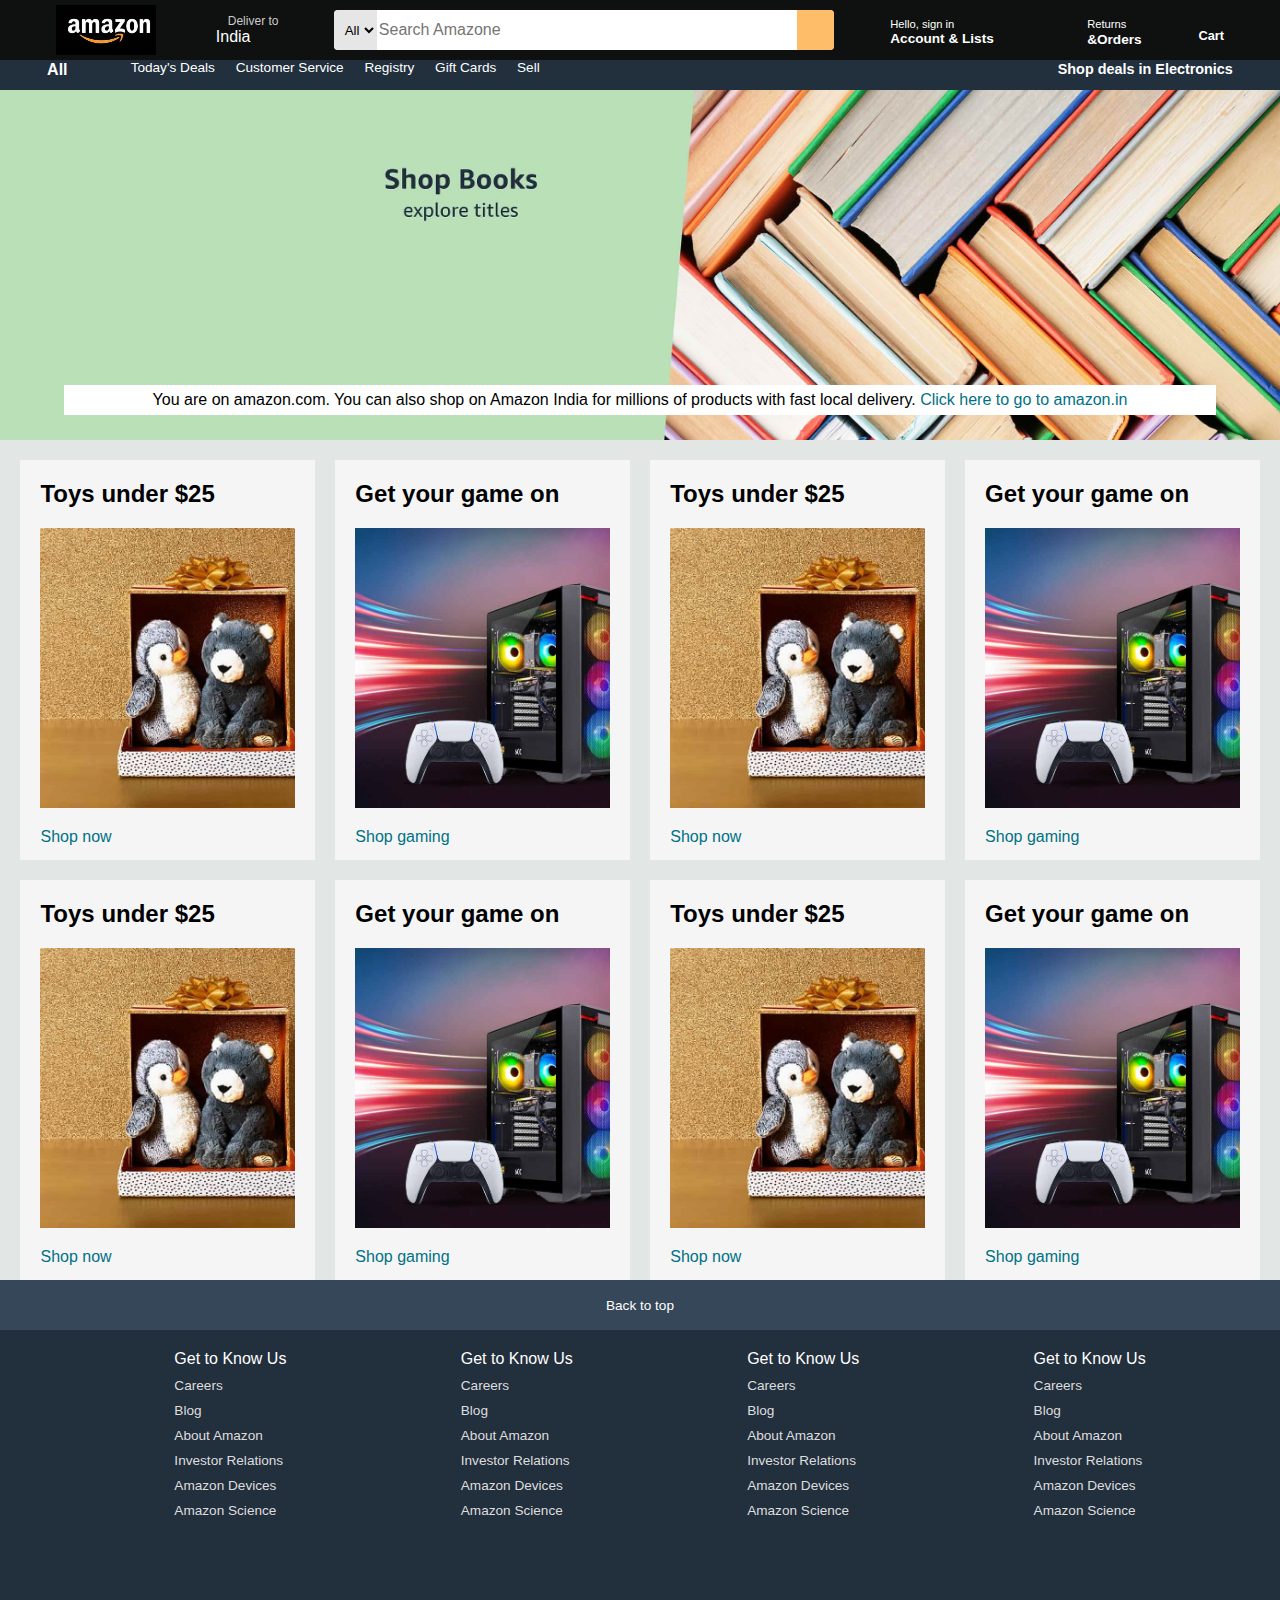
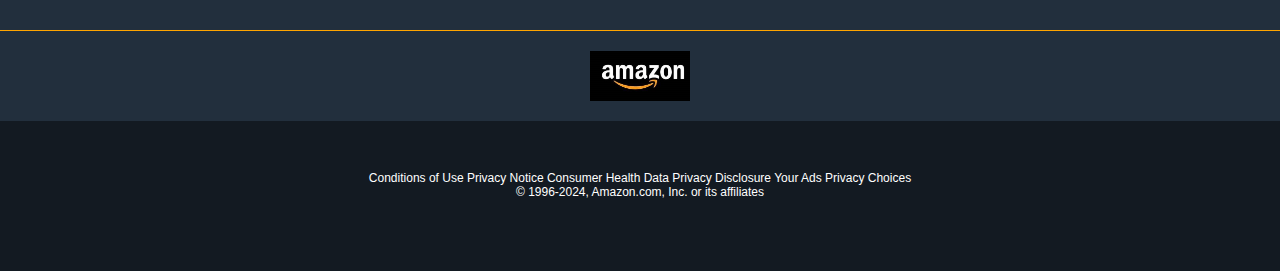
<file: index.html>
<!DOCTYPE html>
<html lang="en">
<head>
    <meta charset="UTF-8">
    <meta name="viewport" content="width=device-width, initial-scale=1.0">
    <title>Document</title>
    <link rel="stylesheet" href="project.css">
    <link rel="stylesheet" href="https://cdnjs.cloudflare.com/ajax/libs/font-awesome/6.6.0/css/all.min.css" integrity="sha512-Kc323vGBEqzTmouAECnVceyQqyqdsSiqLQISBL29aUW4U/M7pSPA/gEUZQqv1cwx4OnYxTxve5UMg5GT6L4JJg==" crossorigin="anonymous" referrerpolicy="no-referrer" />
</head>
<body>
    <header>
        <div class="navbar">
            <div class="nav-logo border">
                <div class="logo"></div>
            </div>
            
            <!-- second box -->

            <div class="nav_address border">
                <p class="add-first">Deliver to</p>
                <div class="add-icon">
                    <i class="fa-solid fa-location-dot"></i>
                    <p class="add-second">India</p>
                </div>
            </div>

            <!-- third box -->

            <div class="nav-search">
                <select class="search-select">
                    <option>All</option>
                </select>
                <input placeholder="Search Amazone" class="search-input">
                <div class="search-icon">
                    <i class="fa-solid fa-magnifying-glass"></i>
                </div>
            </div>

            <!-- fourth box -->

            <div class="nav-signin border">
                <p><span>Hello, sign in</span></p>
                <p class="nav-second">Account & Lists <i class="fa-solid fa-angle-down"></i></p>
            </div>

            <!-- fifth box -->

            <div class="nav-return border">
                <p><span>Returns</span></p>
                <p class="nav-second">&Orders</p>
            </div>

            <!-- sixth box -->

            <div class="nav-cart border">
                <i class="fa-solid fa-cart-shopping"></i>Cart
                
            </div>
        </div>

     <!-- PANNEL -->

    <div class="panel">
        <div class="panel-all border">
            <i class="fa-solid fa-bars"></i>
            All
        </div>
        <div class="panel-ops ">
            <p class="border">Today's Deals</p>
            <p class="border">Customer Service</p>
            <p class="border">Registry</p>
            <p class="border">Gift Cards</p>
            <p class="border">Sell</p>
        </div>
        <div class="panel-shop border">
            <p>Shop deals in Electronics</p>
        </div>
    </div>
    </header>

    <!-- HERO SECTION -->

     <div class="hero-section">
        <div class="hero-msg">
            <p>You are on amazon.com. You can also shop on Amazon India for millions of products with fast local delivery. <a>Click here to go to amazon.in</a></p>
        </div>
     </div>

    <!-- SHOP SECTION -->

    <div class="shop-section">
        <div class="box1 box">
            <h2>Toys under $25</h2>
            <div class="box1-img"></div>
            <a href="#">Shop now</a>
        </div>

        <!-- BOX 2 -->

        <div class="box2 box">
            <h2>Get your game on</h2>
            <div class="box2-img"></div>
            <a href="#">Shop gaming</a>
        </div>

        <!-- BOX 3 -->

        <div class="box3 box">
            <h2>Toys under $25</h2>
            <div class="box3-img"></div>
            <a href="#">Shop now</a>
        </div>

        <!-- BOX 4 -->

        <div class="box4 box">
            <h2>Get your game on</h2>
            <div class="box4-img"></div>
            <a href="#">Shop gaming</a>
        </div>




        <div class="box1 box">
            <h2>Toys under $25</h2>
            <div class="box1-img"></div>
            <a href="#">Shop now</a>
        </div>

        <!-- BOX 2 -->

        <div class="box2 box">
            <h2>Get your game on</h2>
            <div class="box2-img"></div>
            <a href="#">Shop gaming</a>
        </div>

        <!-- BOX 3 -->

        <div class="box3 box">
            <h2>Toys under $25</h2>
            <div class="box3-img"></div>
            <a href="#">Shop now</a>
        </div>

        <!-- BOX 4 -->

        <div class="box4 box">
            <h2>Get your game on</h2>
            <div class="box4-img"></div>
            <a href="#">Shop gaming</a>
        </div>
    </div>

    <!-- footer -->

    <footer>
        <div class="foot-panel1">
            Back to top
        </div>

        <div class="foot-panel2">
          <ul>
            <p>Get to Know Us</p>
            <a>Careers</a>
            <a>Blog</a>
            <a>About Amazon</a>
            <a>Investor Relations</a>
            <a>Amazon Devices</a>
            <a>Amazon Science</a>
          </ul>

          <ul>
            <p>Get to Know Us</p>
            <a>Careers</a>
            <a>Blog</a>
            <a>About Amazon</a>
            <a>Investor Relations</a>
            <a>Amazon Devices</a>
            <a>Amazon Science</a>
          </ul>

          <ul>
            <p>Get to Know Us</p>
            <a>Careers</a>
            <a>Blog</a>
            <a>About Amazon</a>
            <a>Investor Relations</a>
            <a>Amazon Devices</a>
            <a>Amazon Science</a>
          </ul>

          <ul>
            <p>Get to Know Us</p>
            <a>Careers</a>
            <a>Blog</a>
            <a>About Amazon</a>
            <a>Investor Relations</a>
            <a>Amazon Devices</a>
            <a>Amazon Science</a>
          </ul>
        </div>

        <div class="foot-panel3">
            <div class="foot-logo"></div>
        </div>

        <div class="foot-panel4">
            <div class="foot-page">
                <a>Conditions of Use</a>
                <a>Privacy Notice</a>
                <a>Consumer Health Data Privacy Disclosure</a>
                <a>Your Ads Privacy Choices</a>
            </div>
            <div class="foot-copyright">
                <p>© 1996-2024, Amazon.com, Inc. or its affiliates</p>
            </div>
        </div>
    </footer>
</body>
</html>
</file>
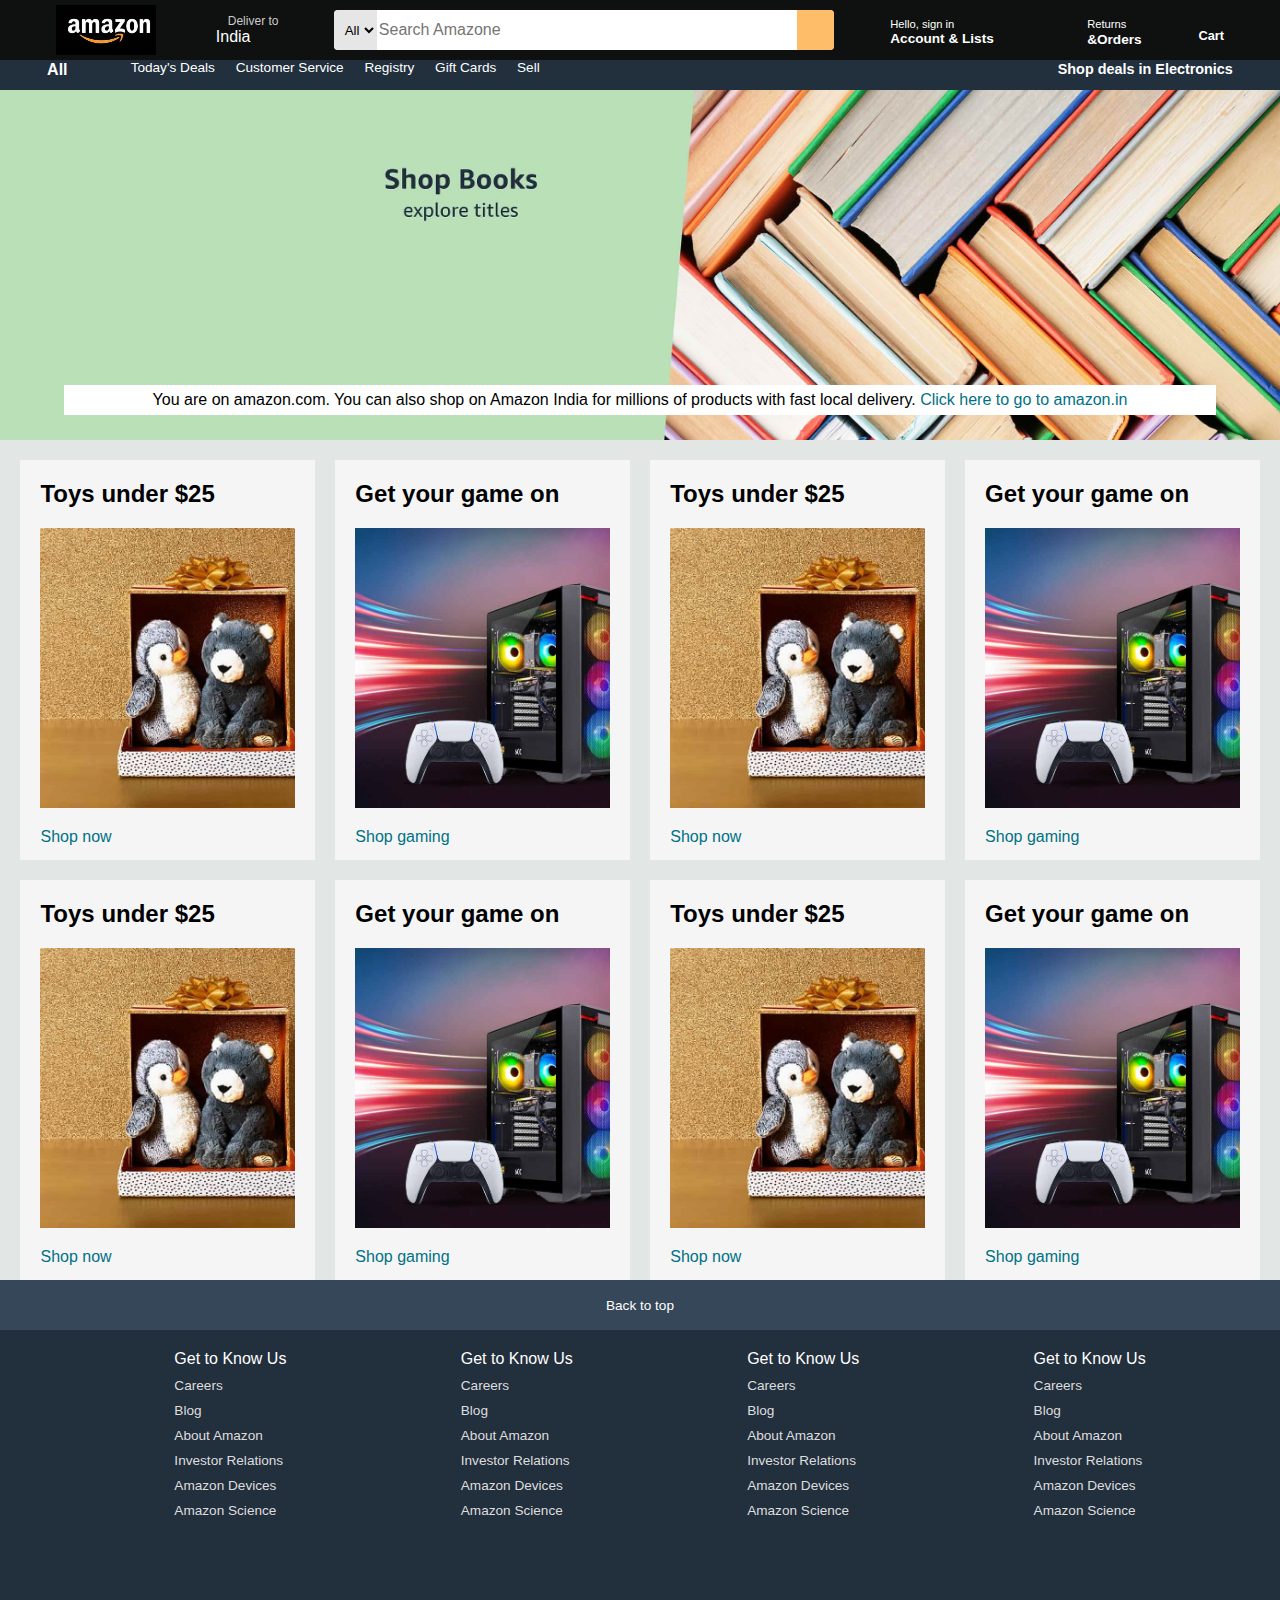
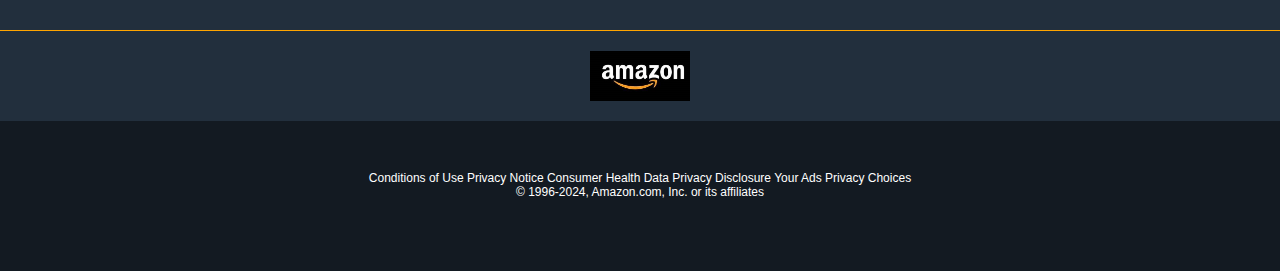
<file: project.html>
<!DOCTYPE html>
<html lang="en">
<head>
    <meta charset="UTF-8">
    <meta name="viewport" content="width=device-width, initial-scale=1.0">
    <title>Document</title>
    <link rel="stylesheet" href="project.css">
    <link rel="stylesheet" href="https://cdnjs.cloudflare.com/ajax/libs/font-awesome/6.6.0/css/all.min.css" integrity="sha512-Kc323vGBEqzTmouAECnVceyQqyqdsSiqLQISBL29aUW4U/M7pSPA/gEUZQqv1cwx4OnYxTxve5UMg5GT6L4JJg==" crossorigin="anonymous" referrerpolicy="no-referrer" />
</head>
<body>
    <header>
        <div class="navbar">
            <div class="nav-logo border">
                <div class="logo"></div>
            </div>
            
            <!-- second box -->

            <div class="nav_address border">
                <p class="add-first">Deliver to</p>
                <div class="add-icon">
                    <i class="fa-solid fa-location-dot"></i>
                    <p class="add-second">India</p>
                </div>
            </div>

            <!-- third box -->

            <div class="nav-search">
                <select class="search-select">
                    <option>All</option>
                </select>
                <input placeholder="Search Amazone" class="search-input">
                <div class="search-icon">
                    <i class="fa-solid fa-magnifying-glass"></i>
                </div>
            </div>

            <!-- fourth box -->

            <div class="nav-signin border">
                <p><span>Hello, sign in</span></p>
                <p class="nav-second">Account & Lists <i class="fa-solid fa-angle-down"></i></p>
            </div>

            <!-- fifth box -->

            <div class="nav-return border">
                <p><span>Returns</span></p>
                <p class="nav-second">&Orders</p>
            </div>

            <!-- sixth box -->

            <div class="nav-cart border">
                <i class="fa-solid fa-cart-shopping"></i>Cart
                
            </div>
        </div>

     <!-- PANNEL -->

    <div class="panel">
        <div class="panel-all border">
            <i class="fa-solid fa-bars"></i>
            All
        </div>
        <div class="panel-ops ">
            <p class="border">Today's Deals</p>
            <p class="border">Customer Service</p>
            <p class="border">Registry</p>
            <p class="border">Gift Cards</p>
            <p class="border">Sell</p>
        </div>
        <div class="panel-shop border">
            <p>Shop deals in Electronics</p>
        </div>
    </div>
    </header>

    <!-- HERO SECTION -->

     <div class="hero-section">
        <div class="hero-msg">
            <p>You are on amazon.com. You can also shop on Amazon India for millions of products with fast local delivery. <a>Click here to go to amazon.in</a></p>
        </div>
     </div>

    <!-- SHOP SECTION -->

    <div class="shop-section">
        <div class="box1 box">
            <h2>Toys under $25</h2>
            <div class="box1-img"></div>
            <a href="#">Shop now</a>
        </div>

        <!-- BOX 2 -->

        <div class="box2 box">
            <h2>Get your game on</h2>
            <div class="box2-img"></div>
            <a href="#">Shop gaming</a>
        </div>

        <!-- BOX 3 -->

        <div class="box3 box">
            <h2>Toys under $25</h2>
            <div class="box3-img"></div>
            <a href="#">Shop now</a>
        </div>

        <!-- BOX 4 -->

        <div class="box4 box">
            <h2>Get your game on</h2>
            <div class="box4-img"></div>
            <a href="#">Shop gaming</a>
        </div>




        <div class="box1 box">
            <h2>Toys under $25</h2>
            <div class="box1-img"></div>
            <a href="#">Shop now</a>
        </div>

        <!-- BOX 2 -->

        <div class="box2 box">
            <h2>Get your game on</h2>
            <div class="box2-img"></div>
            <a href="#">Shop gaming</a>
        </div>

        <!-- BOX 3 -->

        <div class="box3 box">
            <h2>Toys under $25</h2>
            <div class="box3-img"></div>
            <a href="#">Shop now</a>
        </div>

        <!-- BOX 4 -->

        <div class="box4 box">
            <h2>Get your game on</h2>
            <div class="box4-img"></div>
            <a href="#">Shop gaming</a>
        </div>
    </div>

    <!-- footer -->

    <footer>
        <div class="foot-panel1">
            Back to top
        </div>

        <div class="foot-panel2">
          <ul>
            <p>Get to Know Us</p>
            <a>Careers</a>
            <a>Blog</a>
            <a>About Amazon</a>
            <a>Investor Relations</a>
            <a>Amazon Devices</a>
            <a>Amazon Science</a>
          </ul>

          <ul>
            <p>Get to Know Us</p>
            <a>Careers</a>
            <a>Blog</a>
            <a>About Amazon</a>
            <a>Investor Relations</a>
            <a>Amazon Devices</a>
            <a>Amazon Science</a>
          </ul>

          <ul>
            <p>Get to Know Us</p>
            <a>Careers</a>
            <a>Blog</a>
            <a>About Amazon</a>
            <a>Investor Relations</a>
            <a>Amazon Devices</a>
            <a>Amazon Science</a>
          </ul>

          <ul>
            <p>Get to Know Us</p>
            <a>Careers</a>
            <a>Blog</a>
            <a>About Amazon</a>
            <a>Investor Relations</a>
            <a>Amazon Devices</a>
            <a>Amazon Science</a>
          </ul>
        </div>

        <div class="foot-panel3">
            <div class="foot-logo"></div>
        </div>

        <div class="foot-panel4">
            <div class="foot-page">
                <a>Conditions of Use</a>
                <a>Privacy Notice</a>
                <a>Consumer Health Data Privacy Disclosure</a>
                <a>Your Ads Privacy Choices</a>
            </div>
            <div class="foot-copyright">
                <p>© 1996-2024, Amazon.com, Inc. or its affiliates</p>
            </div>
        </div>
    </footer>
</body>
</html>
</file>
<file: project.css>
*{
    margin: 0;
    font-family: Arial;
    border: border-box;
}
.navbar{
    height: 60px;
    background-color: #0f1111;
    color: white;
    display: flex;
    justify-content: space-evenly;
    align-items: center;
}
.nav-logo{
    height: 50px;
    width: 100px;
}
.logo{
    height: 50px;
    width: 100%;
    background-image: url("amazone_logo.jpeg");
    background-size: cover;
}
.border{
    border: 1.5px solid transparent;
    
}
.border:hover{
    border: 1.5px solid white;
}

/* BOX 2 */

.add-first{
    color: #cccccc;
    font-size: 0.75rem;
    margin-left: 15px;
}
.add-second{
    color: #ffffff;
    font-size: 1rem;
    margin-left: 3px;
}
.add-icon{
    display: flex;
    text-align: center;
}

/* BOX 3 */

.nav-search{
    display: flex;
    justify-content: space-evenly;
    width: 500px;
    height: 40px;
    background-color: pink;
    border-radius: 4px;
}
.search-select{
    background-color: #E6E6E6;
    padding-left: 5px;
    width: 50px;
    border-top-left-radius: 4px;
    border-bottom-left-radius: 4px;
    text-align: center;
    border: none;
}
.search-input{
    width: 100%;
    font-size: 1rem;
    border: none;
}
.search-icon{
    width: 45px;
    display: flex;
    justify-content: center;
    align-items: center;
    font-size: 1.2rem;
    background-color: #febd68;
    color: #0f1111;
    border-top-right-radius: 4px;
    border-bottom-right-radius: 4px;
}
.nav-search:hover{
    border: 2px solid orange;
}

/* BOX 4 & 5*/

.nav-signin{
    font-size: 14px;
    width: 140px;
}
span{
    font-size: 0.7rem;
}
.nav-second{
    font-size: 0.85rem;
    font-weight: 700;
}
.nav-account{
    display: inline-block;
}

/* BOX 6 */

.nav-cart i {
    font-size: 30px;
}
.nav-cart{
    font-size: 0.8rem;
    font-weight: 700;
}

/* PANEL */

.panel{
    background-color: #222f3d;
    color: white;
    height: 30px;
    display: flex;
    justify-content: space-evenly;
}
.panel-all{
    font-weight: 600;
}
.panel-ops p {
    display: inline;
    margin-left: 15px;
}
.panel-ops{
    width: 70%;
    font-size: 0.85rem;
}
.panel-shop{
    font-size: 0.9rem;
    font-weight: 600;
}

/* HERO SECTION */

.hero-section{
    background-image: url('amazone_pic.jpg');
    background-size: cover; 
    height: 600px;
    display: flex;
    justify-content: center;
    align-items: flex-end;
    height: 350px;
}
.hero-msg{
    background-color: white;
    color: black;
    height: 30px;
    display: flex;
    justify-content: center;
    align-items: center;
    width: 90%;
    margin-bottom: 25px;
}
.hero-msg a {
    color: #007185;
}

/* SHOP SECTION */

.shop-section{
    display: flex;
    flex-wrap: wrap;
    justify-content: space-evenly;
    background-color: #e2e7e6;
}
.shop-section a {
    text-decoration: none;
}
.box{
    height: 400px;
    width:23%;
    background-color: whitesmoke;
    margin-top: 20px;
}
.box1-img{
    background-image: url('box1_img.jpg');
    background-size: cover;
    height: 280px;
    margin:20px;
}
.box1 h2 {
    margin: 20px;
}
.box1 a {
    margin: 20px;
    color: #007185;
}

/* -------------------- */

.box2-img{
    background-image: url('box2_img.jpg');
    background-size: cover;
    height: 280px;
    margin:20px;
}
.box2 h2 {
    margin: 20px;
}
.box2 a {
    margin: 20px;
    color: #007185;
}

/* ------------------------ */

.box3-img{
    background-image: url('box1_img.jpg');
    background-size: cover;
    height: 280px;
    margin:20px;
}
.box3 h2 {
    margin: 20px;
}
.box3 a {
    margin: 20px;
    color: #007185;
}

/* -------------------- */

.box4-img{
    background-image: url('box2_img.jpg');
    background-size: cover;
    height: 280px;
    margin:20px;
}
.box4 h2 {
    margin: 20px;
}
.box4 a {
    margin: 20px;
    color: #007185;
}

/* FOOTER */

.foot-panel1{
    display: flex;
    justify-content: center;
    align-items: center;
    background-color: #37475a;
    color: white;
    height: 50px;
    font-size: 0.85rem;
}

.foot-panel2{
    background-color: #222f3d;
    color: white;
    height: 300px;
    display: flex;
    justify-content: space-evenly;
}

ul{
    margin-top: 20px;
}

ul a {
    display: block;
    font-size: 0.85rem;
    margin-top: 10px;
    color: #dddddd;
}

.foot-panel3{
    border-top: 0.5px solid orange;
    background-color: #222f3d;
    display: flex;
    justify-content: center;
    align-items: center;
}
.foot-logo{
    height: 50px;
    width: 100px;
    background-image: url("amazone_logo.jpeg");
    background-size: cover;
    color: white;
    margin-bottom: 20px;
    margin-top: 20px;
}

.foot-panel4{
    background-color: #131A22;
    height: 100px;
    padding-top: 50px;
    color: white;
    font-size: 0.75rem;
}
.foot-page{
    text-align: center;
}
.foot-copyright{
    text-align: center;
}
</file>
